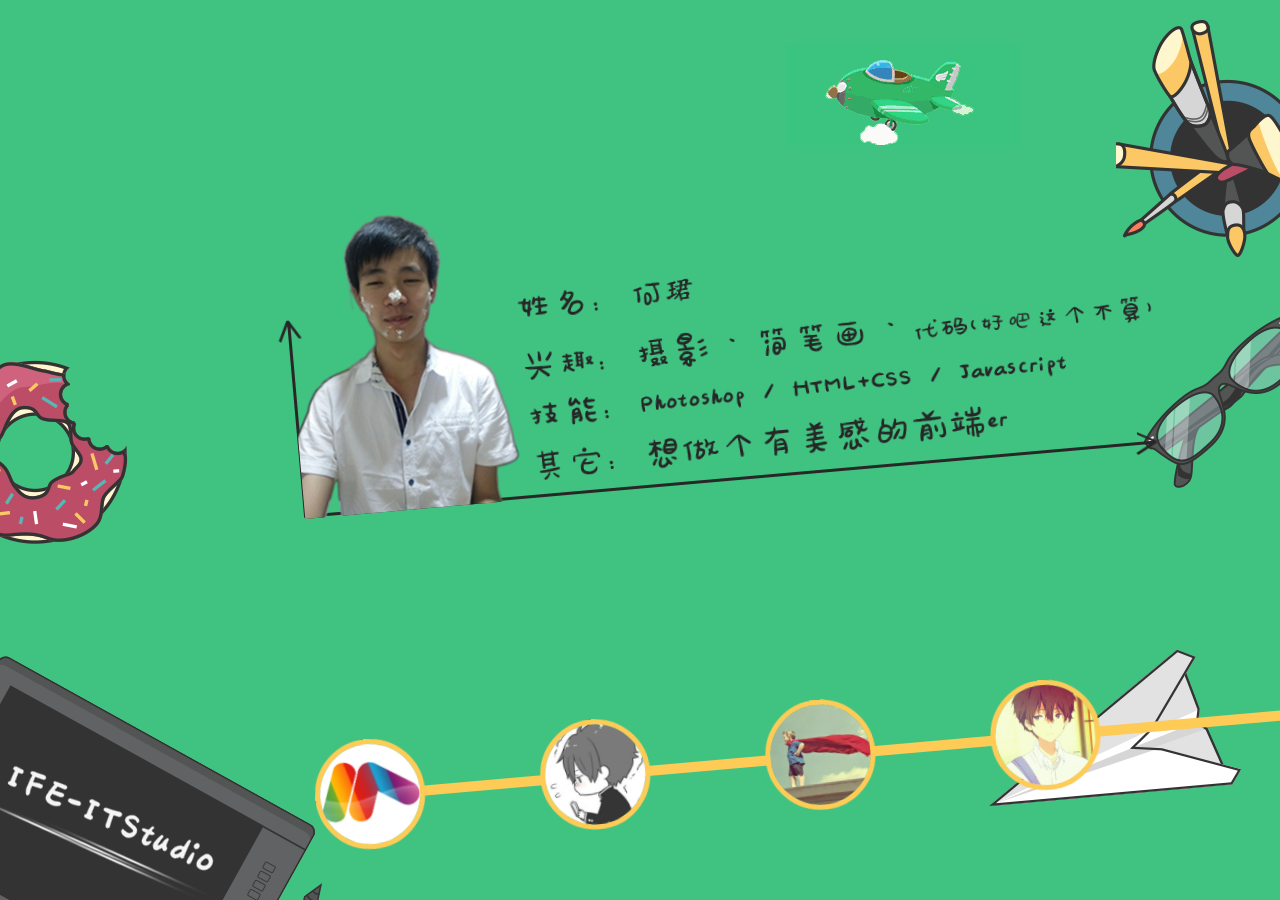
<file: index.html>
<!DOCTYPE html>
<html lang="en">
<head>
	<meta charset="UTF-8">
	<title>IFE-ITStudio</title>
	<link rel="stylesheet" type="text/css" href="css/style.css">
</head>
<body>
	<div id="main-bg">
		<div class="info-contain">
			<!--个人名片-->
			<ul class="info-person">
				<li class="textarea" style="display: block">
					<img src="images/hj.png" alt="何珺">
					<img src="images/photo2-hj.png" alt="">
					<img src="images/photo1-hj.png" alt="">
				</li>
				<li class="center textarea" style="display: none;">
					<img src="images/zzw.png" alt="">
					<img src="images/photo2-zzw.png" alt="">
					<img src="images/photo1-zzw.png" alt="">
				</li>
				<li class="textarea" style="display: none;">
					<img src="images/lzk.png" alt="">
					<img src="images/photo2-lzk.png" alt="">
					<img src="images/photo1-lzk.png" alt="">
				</li>
			</ul>
		</div>
		<div class="menu">
			<!--菜单-->
			<div class="line-menu" id="list-menu"></div>
			<ul class="avatar-list" id="avatar-list">
				<li>
					<img src="images/logo-it.png" alt="avatar">
				</li>
				<li class="avatar-click">
					<img src="images/hj_avatar.jpg" alt="avatar">
				</li>
				<li class="avatar-click">
					<img src="images/zzw_avatar.jpg" alt="avatar">
				</li>
				<li class="avatar-click">
					<img src="images/lzk_avatar.jpg" alt="avatar">
				</li>
			</ul>
		</div>
		<div class="screen-head">
			<img src="images/left-team.png" alt="IFE-ITStudio">
		</div>
		<div class="plane" id="plane">
			<img src="images/plane1.gif" alt="A small plane">
		</div>
		<div class="cookie">
			<img src="images/cookie.png" alt="cookie">
		</div>
<!-- 		<div class="book">
			<img src="images/book.png" alt="book">
		</div> -->
<!-- 		<div class="camera">
			<img src="images/camera.png" alt="camera">
		</div> -->
		<div class="glasses">
			<img src="images/glasses.png" alt="glasses">
		</div>
		<div class="brushes">
			<img src="images/brushes.png" alt="brushes">
		</div>
		<div class="plane-paper">
			<img src="images/plane-paper.png" alt="plane-paper">
		</div>
	</div>
	
	<script type="text/javascript" src="js/index.js"></script>
	<script>
		(function setWH(){
			if (window.innerHeight) 
				winHeight = window.innerHeight; 
			else if ((document.body) && (document.body.clientHeight)) 
				winHeight = document.body.clientHeight; 

			if (window.innerWidth) 
				winWidth = window.innerWidth; 
			else if ((document.body) && (document.body.clientWidth)) 
				winWidth = document.body.clientWidth;

			var bg = document.getElementById('main-bg');	//container
			var lineMenu = document.getElementById('list-menu');	//获取menu下的黄色线
			var avatarList = document.getElementById('avatar-list');	//获取menu中的人物头像

			/*以下为: 在窗口width>1000 && height>540 的情况下无滚动条的出现*/
			if(winWidth>1000 && winHeight>540) {
				bg.style.width = winWidth + 'px';
				bg.style.height = winHeight + 'px';
			} else if(winWidth>1000 && winHeight<540) {
				bg.style.width = winWidth + 'px';
				bg.style.height = 540 + 'px';
			} else if(winWidth<1000 && winHeight>540) {
				bg.style.width = 1000 + 'px';
				bg.style.height = winHeight + 'px';
			} else {
				bg.style.width = 1000 + 'px';
				bg.style.height = 540 + 'px';
			}

			if(winWidth>1000) {
				/*控制menu下黄色线的宽度*/
				lineMenu.style.width = (winWidth-avatarList.offsetLeft) -10 + 'px';
			} else {
				lineMenu.style.width = 920 + 'px';
			}
			window.onresize = setWH;
		})();
	</script>

</body>
</html>
</file>
<file: css/style.css>
@charset "utf-8";
body,div,dl,dt,dd,ul,ol,li,h1,h2,h3,h4,h5,h6,pre,form,fieldset,input,textarea,p,blockquote,th,td {
    padding: 0;
    margin: 0;
}

table {
    border-collapse: collapse;
    border-spacing: 0;
}

fieldset,
img {
    border: 0;
}

address,caption,cite,code,dfn,em,strong,th,var {
    font-weight: normal;
    font-style: normal;
}

ol,ul {
    list-style: none;
}

caption,th {
    text-align: left;
}

h1,h2,h3,h4,h5,h6 {
    font-weight: normal;
    font-size: 100%;
}

abbr,acronym,a {
    color: #005ea7;
    text-decoration: none;
}

input {
    border: 0;
    padding: 2px;
    outline: none;
    color: #bcbcbc;
}

body {
    background: #40c381;
}
#main-bg {
    background: #40c381;
    position: relative;
}

.hide {
    display: none;
}
.on {
    display: block;
}

/* menu */
.line-menu {
    /*width: 50%;*/
    height: 10px;
    background-color: #fdcb56;
    position: fixed;
    right: -5px;
    bottom: 180px;
    z-index: 970;
    transform: rotate(-5deg);
}
.avatar-list {
    position: fixed;
    right: 13%;
    bottom: 125px;
    width: 800px;
    z-index: 999;
    transform: rotate(-5deg);
}
.avatar-list li {
    display: inline-block;
    margin-right: 14%;
    cursor: pointer;
    /*position: absolute;*/
}
.avatar-list li:first-child {
    /*background-color: #fff;*/
}
.avatar-list li:last-child {
    margin: 0;
}
.avatar-list li img {
    width: 100px;
    height: 100px;
    border-radius: 100px;
    border: 5px solid #fdcb56;
}

/*.avatar-name {
    width: 100px;
    height: 100px;
    border-radius: 100px;
    border: 5px solid #fdcb56;
    background-color: #000;
}
.avatar-name p {
    font: 14px/100px "Microsoft YaHei",sans-serif;
    color: #fff;
    text-align: center;
}
*/


/* 左下角 */
.screen-head img {
    position: absolute;
    left: 0;
    bottom: 0px;
}

/* 右上方小飞机 */
.plane {
    position: fixed;
    right: 15%;
    top: 5%;
    z-index: 940;
}

/* cookie */
.cookie {
    position: absolute;
    left: 0;
    top: 40%;
}

.book {
    position: absolute;
    top: 0;
    left: 15%;
}

.plane-paper {
    position: absolute;
    right: 3%;
    bottom: 10%;
    z-index: 800;
}

.glasses {
    position: absolute;
    right: 0;
    top: 35%;
    z-index: 100;
}

.brushes {
    position: absolute;
    right: 0;
    top: 2%;
    z-index: 945;
}

.camera {
    position: absolute;
    top: 0;
    right: 30%;
}

/* 个人名片 */
.info-contain {
    position: absolute;
    top: 34%;
    left: 27%;
    transform: rotate(-5deg);
    z-index: 960;
}
.info-person li {
    position: relative;
}
.info-person li img+img {
    position: absolute;
    right: 73.4%;
    bottom: 5%;
}
li.center {
    /*display: none;*/
}
li.center+li {
    /*display: none;*/
}
li.center img+img {
    right: 68.4% !important;
}
li.center+li img+img{
    right: 66.4% !important;
}


/* ***************************************** */
/* 媒体查询 */
/* ***************************************** */
@media screen and (max-width: 1366px) {
    .avatar-list {
        bottom: 77px;
    }
    .line-menu {
        bottom: 138px;
    }
    .info-contain {
        top: 25%;
        left: 22%;
    }
}
</file>
